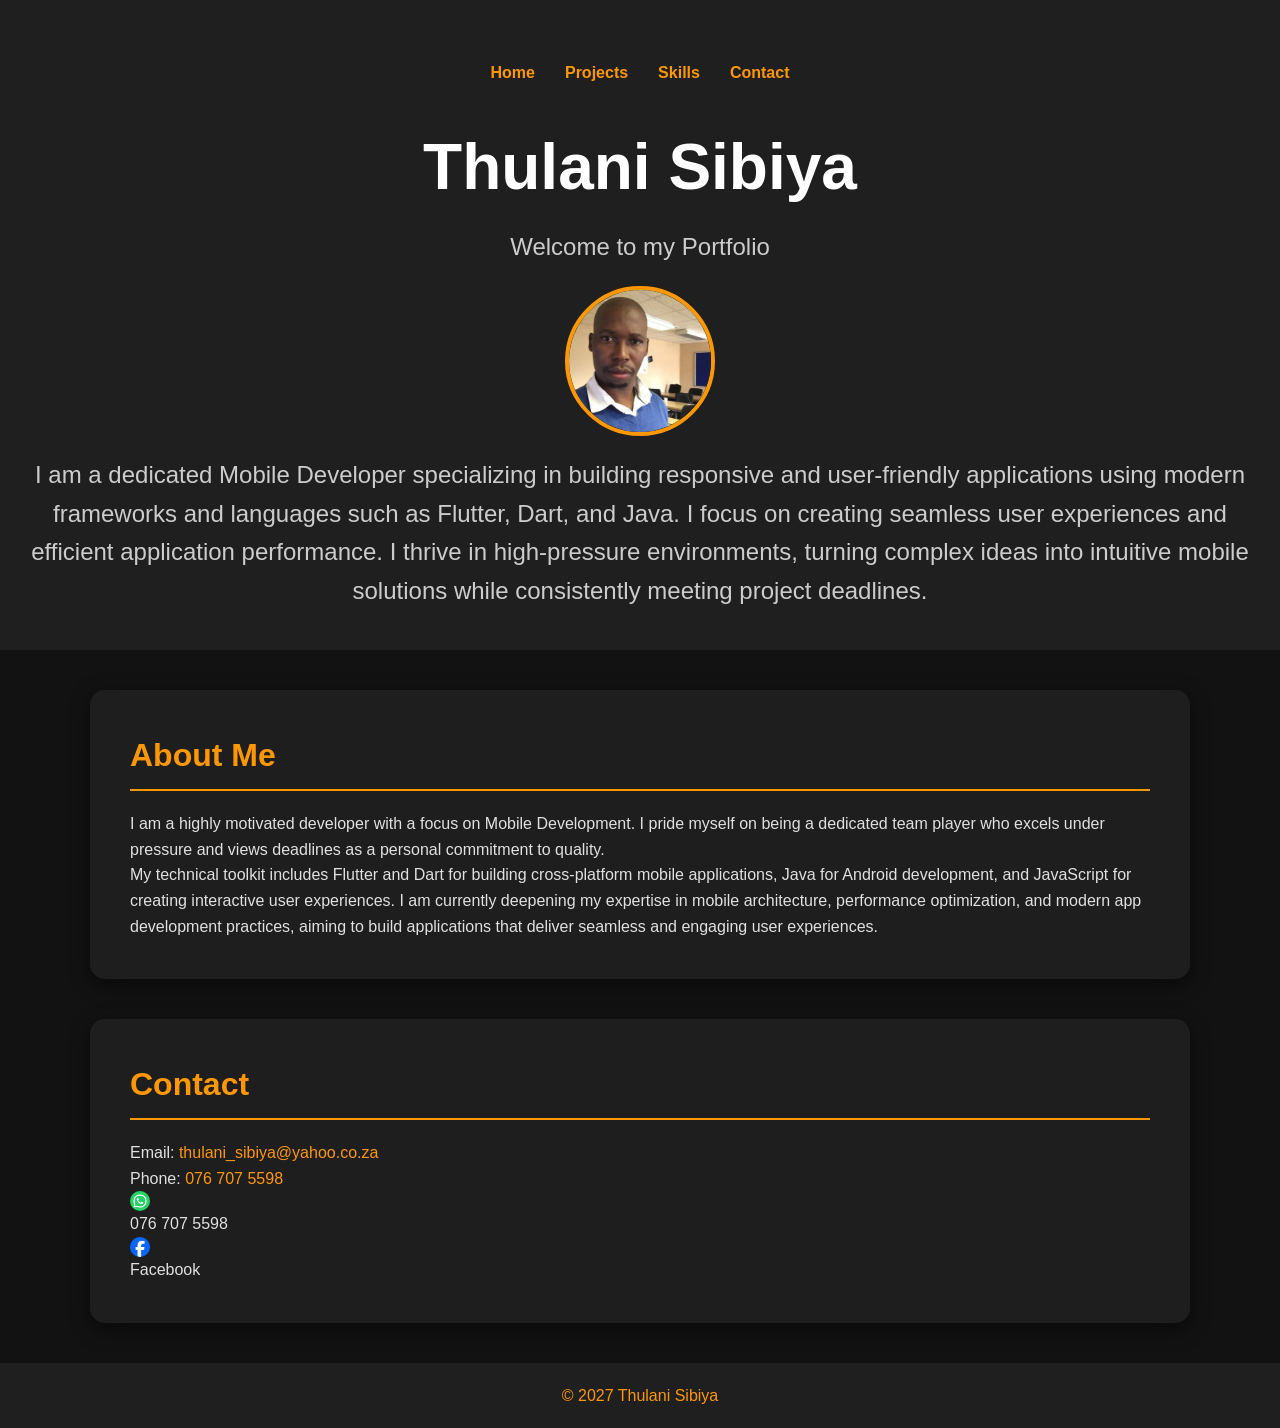
<file: index.html>
<!DOCTYPE html>
<html lang="en">
<head>
    <meta charset="UTF-8">
    <meta name="viewport" content="width=device-width, initial-scale=1.0">
    <title>Thulani Sibiya | Portfolio</title>

    <link rel="stylesheet" href="styles.css">
</head>

<body>

<header class="hero">
    <nav>
        <a href="index.html">Home</a>
        <a href="Projects.html">Projects</a>
        <a href="Skills.html">Skills</a>
        <a href="Contact.html">Contact</a>
    </nav>

    <h1>Thulani Sibiya</h1>
    <p>Welcome to my Portfolio</p>

    <img src="main/img/9326.jpg" class="profile-img" alt="Profile picture of Thulani">

    <p>
        I am a dedicated Mobile Developer specializing in building responsive and user-friendly applications using modern 
        frameworks and languages such as Flutter, Dart, and Java. I focus on creating seamless user experiences and efficient application performance. 
        I thrive in high-pressure environments, turning complex ideas into intuitive mobile solutions while consistently meeting project deadlines.
    </p>
</header>

<section class="container">
    <h2>About Me</h2>
    <p>
        I am a highly motivated developer with a focus on Mobile Development.
        I pride myself on being a dedicated team player who excels under pressure and views deadlines as a personal commitment to quality.
    </p>
    <p>
        My technical toolkit includes Flutter and Dart for building cross-platform mobile applications, Java for Android development, 
        and JavaScript for creating interactive user experiences. I am currently deepening my expertise in mobile architecture, 
        performance optimization, and modern app development practices, aiming to build applications that deliver seamless and engaging user experiences.
    </p>
</section>

<section class="container">
    <h2>Contact</h2>

    <p>Email: <a href="mailto:thulani_sibiya@yahoo.co.za">thulani_sibiya@yahoo.co.za</a></p>
    <p>Phone: <a href="tel:0767075598">076 707 5598</a></p>

    <p>
        <img src="main/img/images8.png" height="20" width="20" alt="Phone icon"/> 076 707 5598
    </p>
    <p>
        <img src="main/img/images9.png" height="20" width="20" alt="Facebook icon"/> Facebook
    </p>
</section>

<footer>
    <p>© 2027 Thulani Sibiya</p>
</footer>

</body>
</html>
</file>
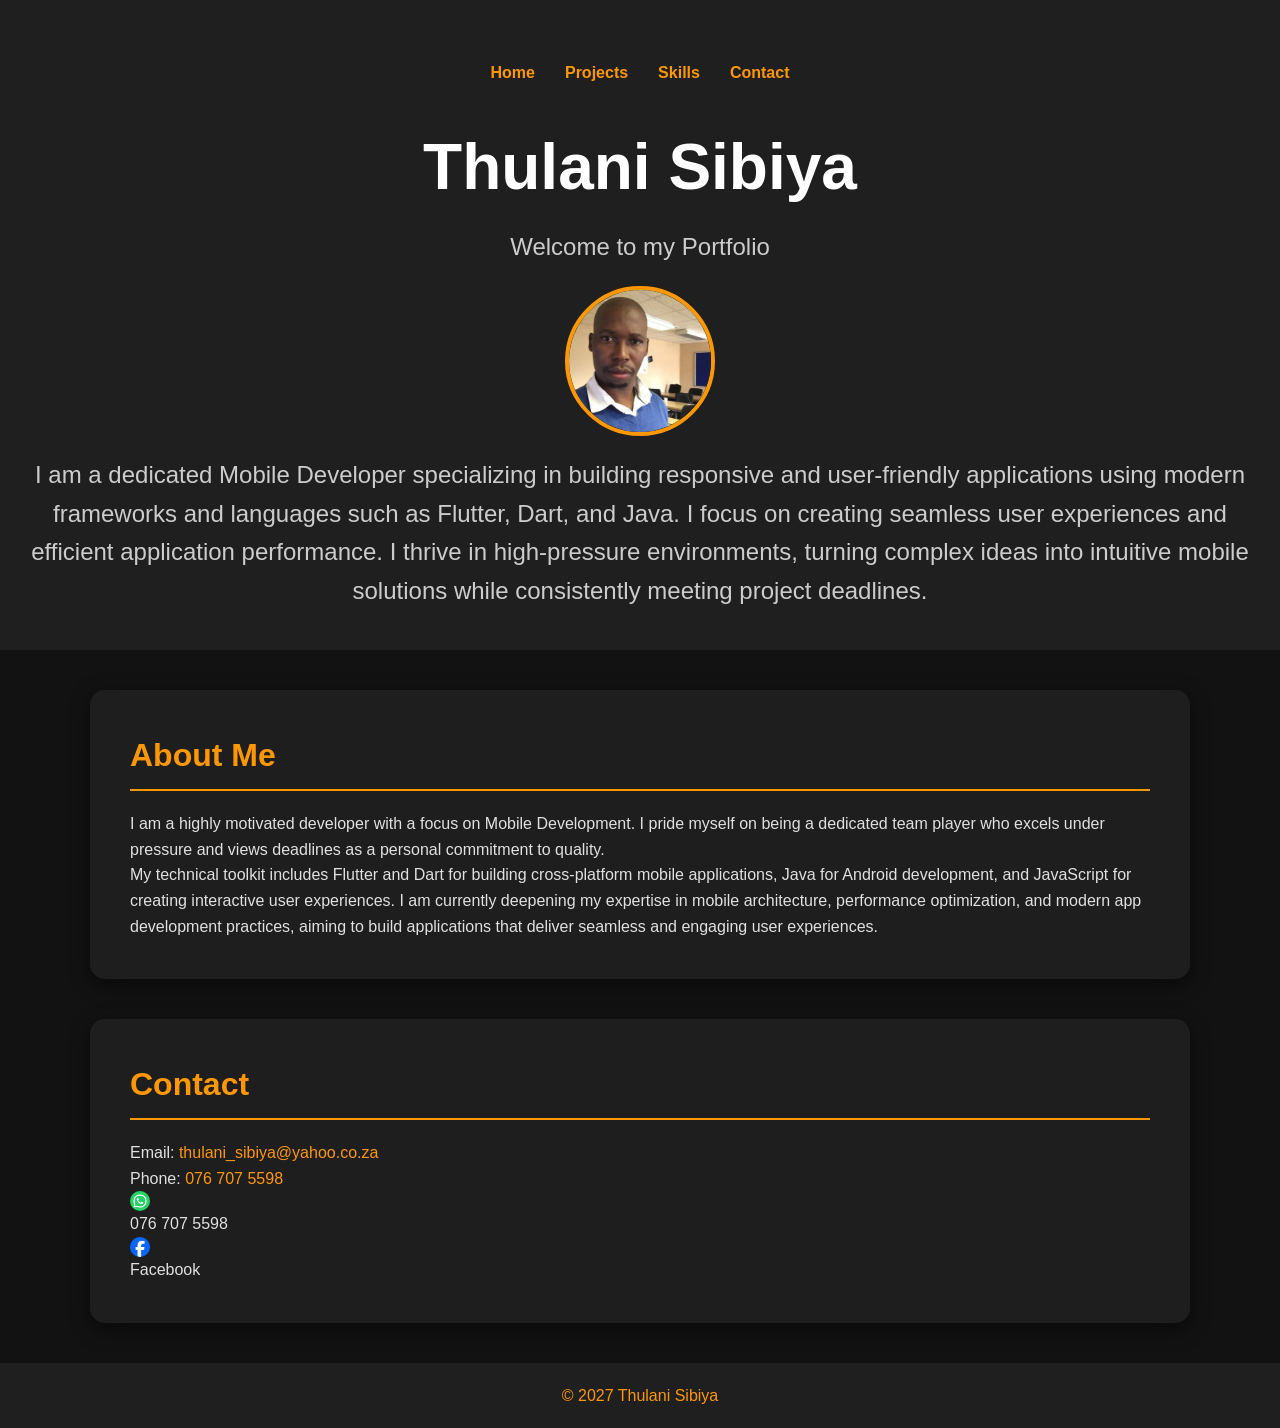
<file: main/index.html>
<!DOCTYPE html>
<html lang="en">
<head>
    <meta charset="UTF-8">
    <meta name="viewport" content="width=device-width, initial-scale=1.0">
    <title>Thulani Sibiya | Portfolio</title>

    <link rel="stylesheet" href="styles.css">
</head>

<body>

<header class="hero">
    <nav>
        <a href="index.html">Home</a>
        <a href="Projects.html">Projects</a>
        <a href="Skills.html">Skills</a>
        <a href="Contact.html">Contact</a>
    </nav>

    <h1>Thulani Sibiya</h1>
    <p>Welcome to my Portfolio</p>

    <img src="img/9326.jpg" class="profile-img" alt="Profile picture of Thulani">

    <p>
        I am a dedicated Mobile Developer specializing in building responsive and user-friendly applications using modern 
        frameworks and languages such as Flutter, Dart, and Java. I focus on creating seamless user experiences and efficient application performance. 
        I thrive in high-pressure environments, turning complex ideas into intuitive mobile solutions while consistently meeting project deadlines.
    </p>
</header>

<section class="container">
    <h2>About Me</h2>
    <p>
        I am a highly motivated developer with a focus on Mobile Development.
        I pride myself on being a dedicated team player who excels under pressure and views deadlines as a personal commitment to quality.
    </p>
    <p>
        My technical toolkit includes Flutter and Dart for building cross-platform mobile applications, Java for Android development, 
        and JavaScript for creating interactive user experiences. I am currently deepening my expertise in mobile architecture, 
        performance optimization, and modern app development practices, aiming to build applications that deliver seamless and engaging user experiences.
    </p>
</section>

<section class="container">
    <h2>Contact</h2>

    <p>Email: <a href="mailto:thulani_sibiya@yahoo.co.za">thulani_sibiya@yahoo.co.za</a></p>
    <p>Phone: <a href="tel:0767075598">076 707 5598</a></p>

    <p>
        <img src="./img/images8.png" height="20" width="20" alt="Phone icon"/> 076 707 5598
    </p>
    <p>
        <img src="./img/images9.png" height="20" width="20" alt="Facebook icon"/> Facebook
    </p>
</section>

<footer>
    <p>© 2027 Thulani Sibiya</p>
</footer>

</body>
</html>
</file>
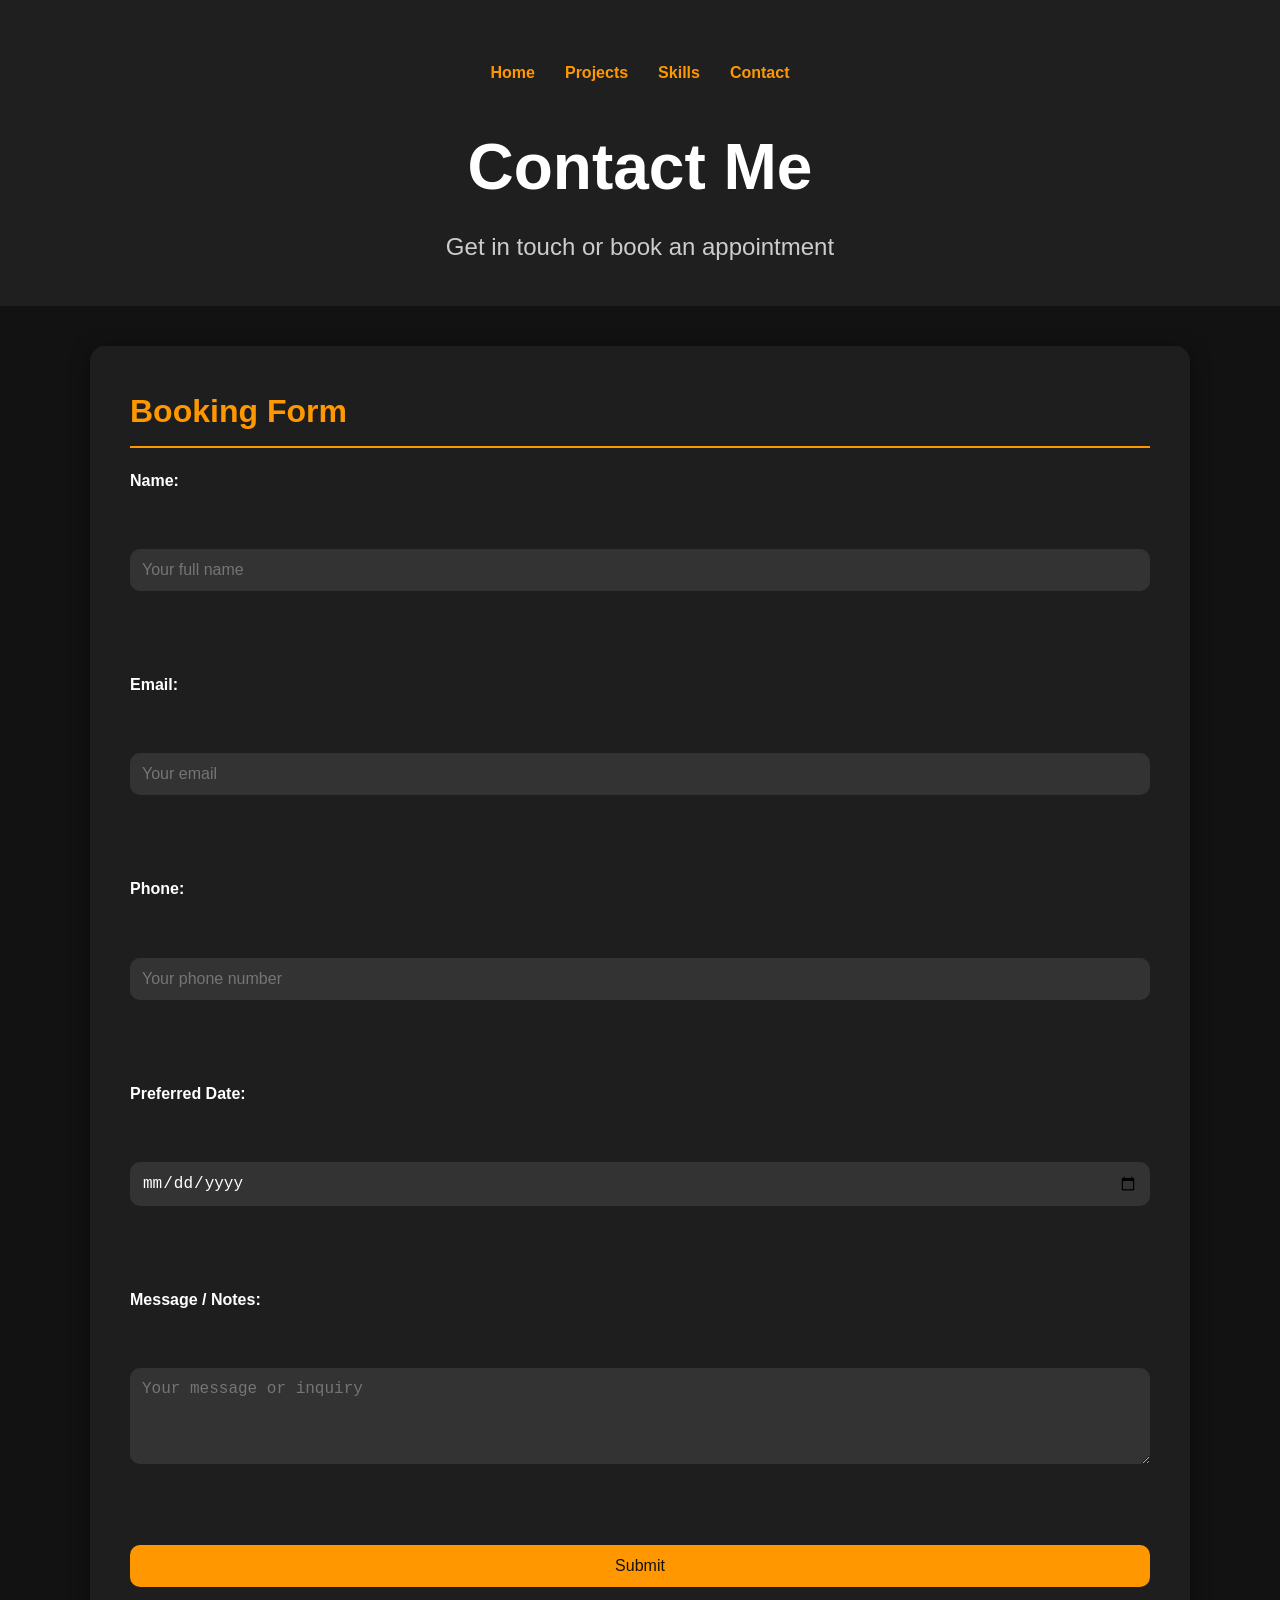
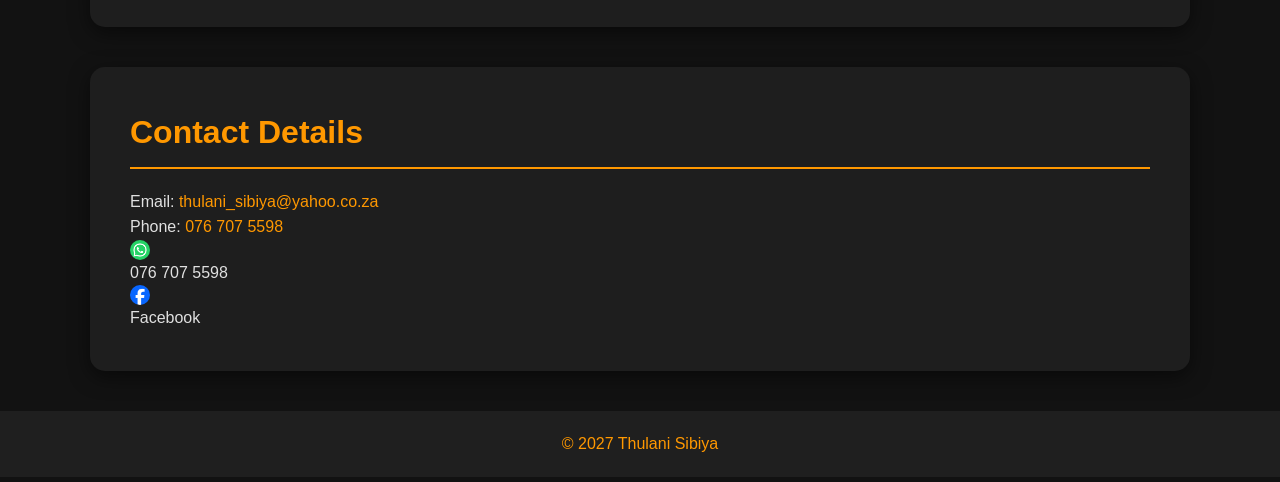
<file: Contact.html>
<!DOCTYPE html>
<html lang="en">
<head>
    <meta charset="UTF-8">
    <meta name="viewport" content="width=device-width, initial-scale=1.0">
    <title>Contact | Thulani Sibiya</title>

    <link rel="stylesheet" href="styles.css">
</head>
<body>

<header class="hero">
    <nav>
        <a href="index.html">Home</a>
        <a href="Projects.html">Projects</a>
        <a href="Skills.html">Skills</a>
        <a href="Contact.html">Contact</a>
    </nav>

    <h1>Contact Me</h1>
    <p>Get in touch or book an appointment</p>
</header>

<section class="container">
    <h2>Booking Form</h2>
    <form action="#" method="POST" class="contact-form">
        <label for="name">Name:</label><br>
        <input type="text" id="name" name="name" placeholder="Your full name" required><br><br>

        <label for="email">Email:</label><br>
        <input type="email" id="email" name="email" placeholder="Your email" required><br><br>

        <label for="phone">Phone:</label><br>
        <input type="tel" id="phone" name="phone" placeholder="Your phone number"><br><br>

        <label for="date">Preferred Date:</label><br>
        <input type="date" id="date" name="date" required><br><br>

        <label for="message">Message / Notes:</label><br>
        <textarea id="message" name="message" placeholder="Your message or inquiry" rows="4"></textarea><br><br>

        <button type="submit">Submit</button>
    </form>
</section>

<section class="container">
    <h2>Contact Details</h2>
    <p>Email: <a href="mailto:thulani_sibiya@yahoo.co.za">thulani_sibiya@yahoo.co.za</a></p>
    <p>Phone: <a href="tel:0767075598">076 707 5598</a></p>
    <p>
        <img src="main/img/images8.png" height="20" width="20" alt="Phone icon"/> 076 707 5598
    </p>
    <p>
        <img src="main/img/images9.png" height="20" width="20" alt="Facebook icon"/> Facebook
    </p>
</section>

<footer>
    <p>© 2027 Thulani Sibiya</p>
</footer>

</body>
</html>
</file>
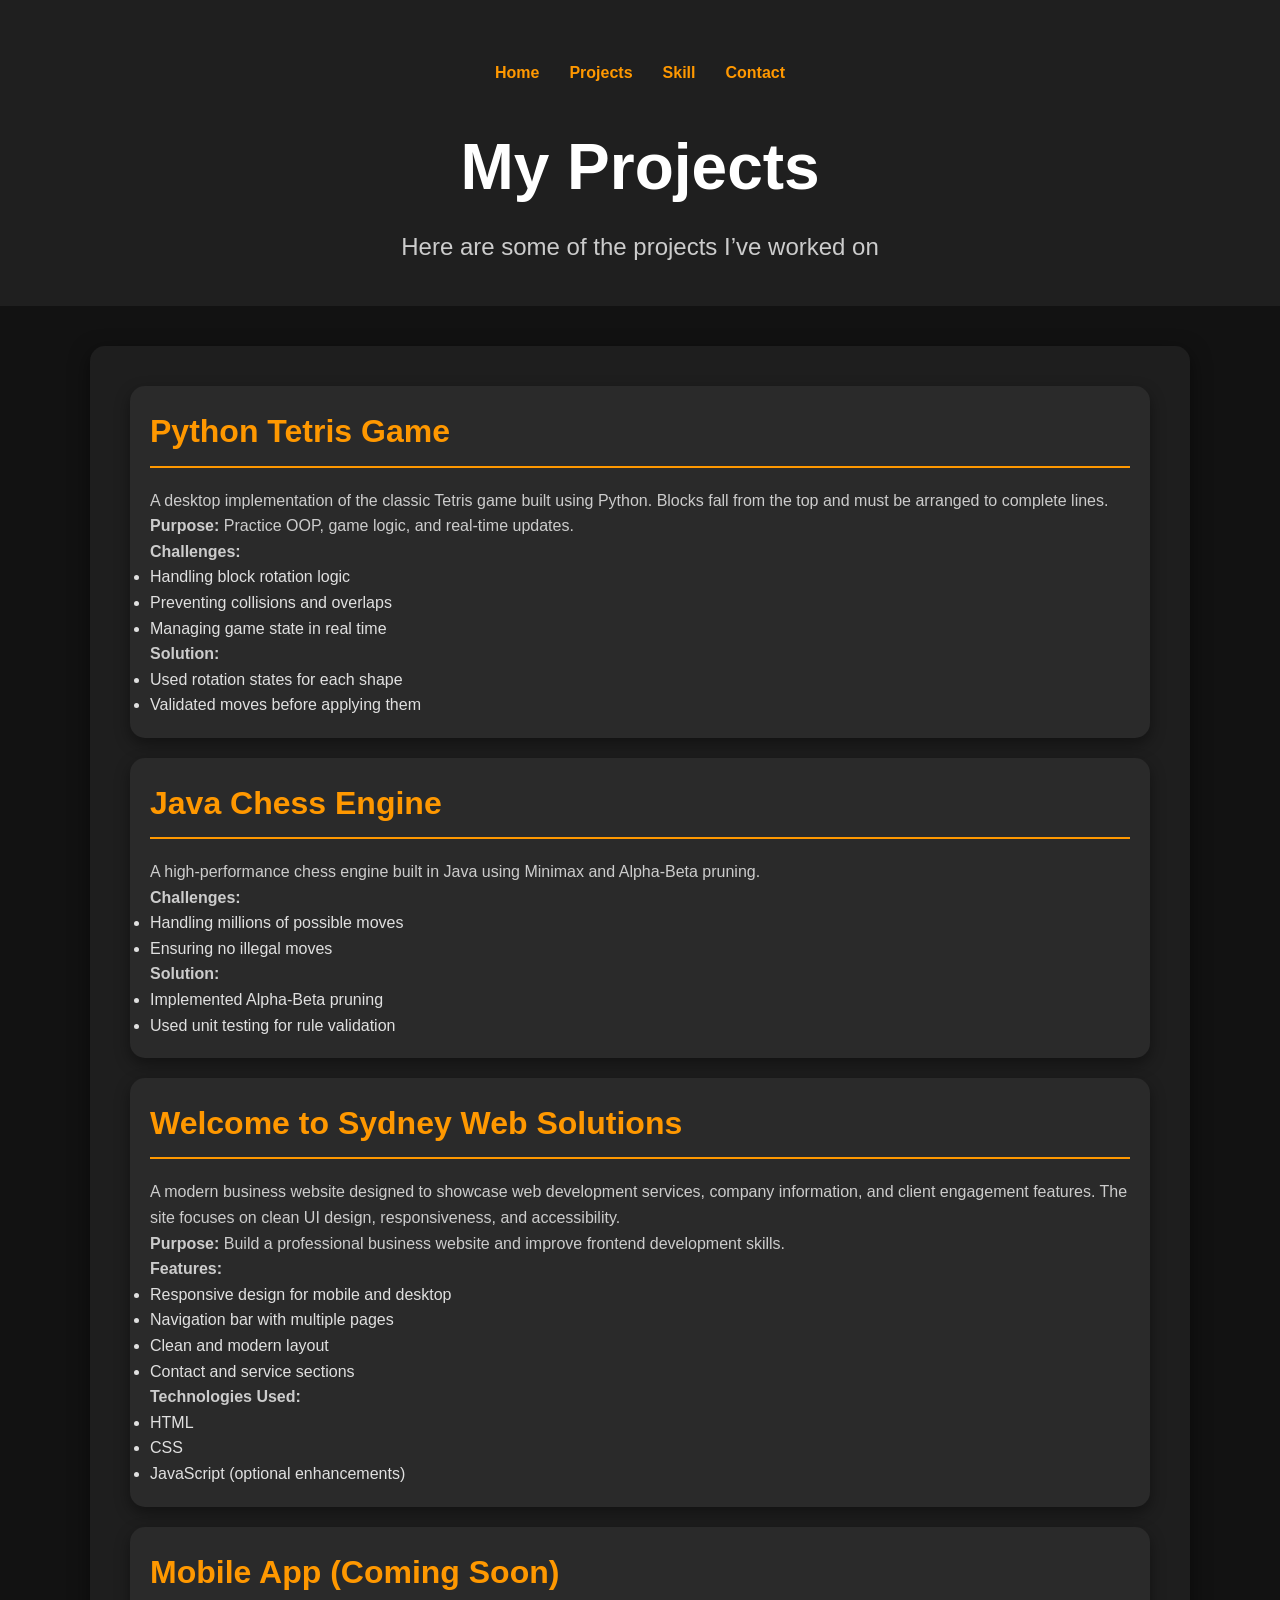
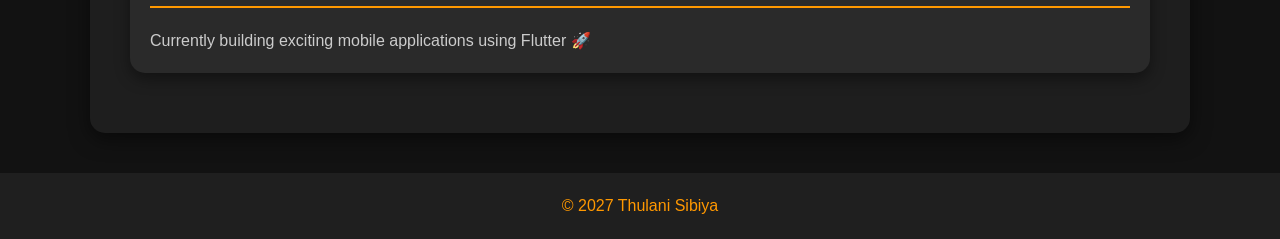
<file: Projects.html>
<!DOCTYPE html>
<html lang="en">
<head>
    <meta charset="UTF-8">
    <meta name="viewport" content="width=device-width, initial-scale=1.0">
    <title>Projects | Thulani Sibiya</title>

    <link rel="stylesheet" href="styles.css">
</head>

<body>

<header class="hero">
    <nav>
        <a href="index.html">Home</a>
        <a href="Projects.html">Projects</a>
        <a href="Skills.html">Skill</a>
        <a href="Contact.html">Contact</a>
    </nav>

    <h1>My Projects</h1>
    <p>Here are some of the projects I’ve worked on</p>
</header>

<section class="container">

    <!-- Project 1 -->
    <div class="project">
        <h2>Python Tetris Game</h2>

        <p>
            A desktop implementation of the classic Tetris game built using Python. 
            Blocks fall from the top and must be arranged to complete lines.
        </p>

        <p><strong>Purpose:</strong> Practice OOP, game logic, and real-time updates.</p>

        <p><strong>Challenges:</strong></p>
        <ul>
            <li>Handling block rotation logic</li>
            <li>Preventing collisions and overlaps</li>
            <li>Managing game state in real time</li>
        </ul>

        <p><strong>Solution:</strong></p>
        <ul>
            <li>Used rotation states for each shape</li>
            <li>Validated moves before applying them</li>
        </ul>
    </div>

    <!-- Project 2 -->
    <div class="project">
        <h2>Java Chess Engine</h2>

        <p>
            A high-performance chess engine built in Java using Minimax and Alpha-Beta pruning.
        </p>

        <p><strong>Challenges:</strong></p>
        <ul>
            <li>Handling millions of possible moves</li>
            <li>Ensuring no illegal moves</li>
        </ul>

        <p><strong>Solution:</strong></p>
        <ul>
            <li>Implemented Alpha-Beta pruning</li>
            <li>Used unit testing for rule validation</li>
        </ul>
    </div>

    <!-- Project 3 -->
    <div class="project">
        <h2>Welcome to Sydney Web Solutions</h2>

        <p>
            A modern business website designed to showcase web development services, company information, 
            and client engagement features. The site focuses on clean UI design, responsiveness, and accessibility.
        </p>

        <p><strong>Purpose:</strong> Build a professional business website and improve frontend development skills.</p>

        <p><strong>Features:</strong></p>
        <ul>
            <li>Responsive design for mobile and desktop</li>
            <li>Navigation bar with multiple pages</li>
            <li>Clean and modern layout</li>
            <li>Contact and service sections</li>
        </ul>

        <p><strong>Technologies Used:</strong></p>
        <ul>
            <li>HTML</li>
            <li>CSS</li>
            <li>JavaScript (optional enhancements)</li>
        </ul>
    </div>

    <!-- Project 4 -->
    <div class="project">
        <h2>Mobile App (Coming Soon)</h2>
        <p>Currently building exciting mobile applications using Flutter 🚀</p>
    </div>

</section>

<footer>
    <p>© 2027 Thulani Sibiya</p>
</footer>

</body>
</html>
</file>
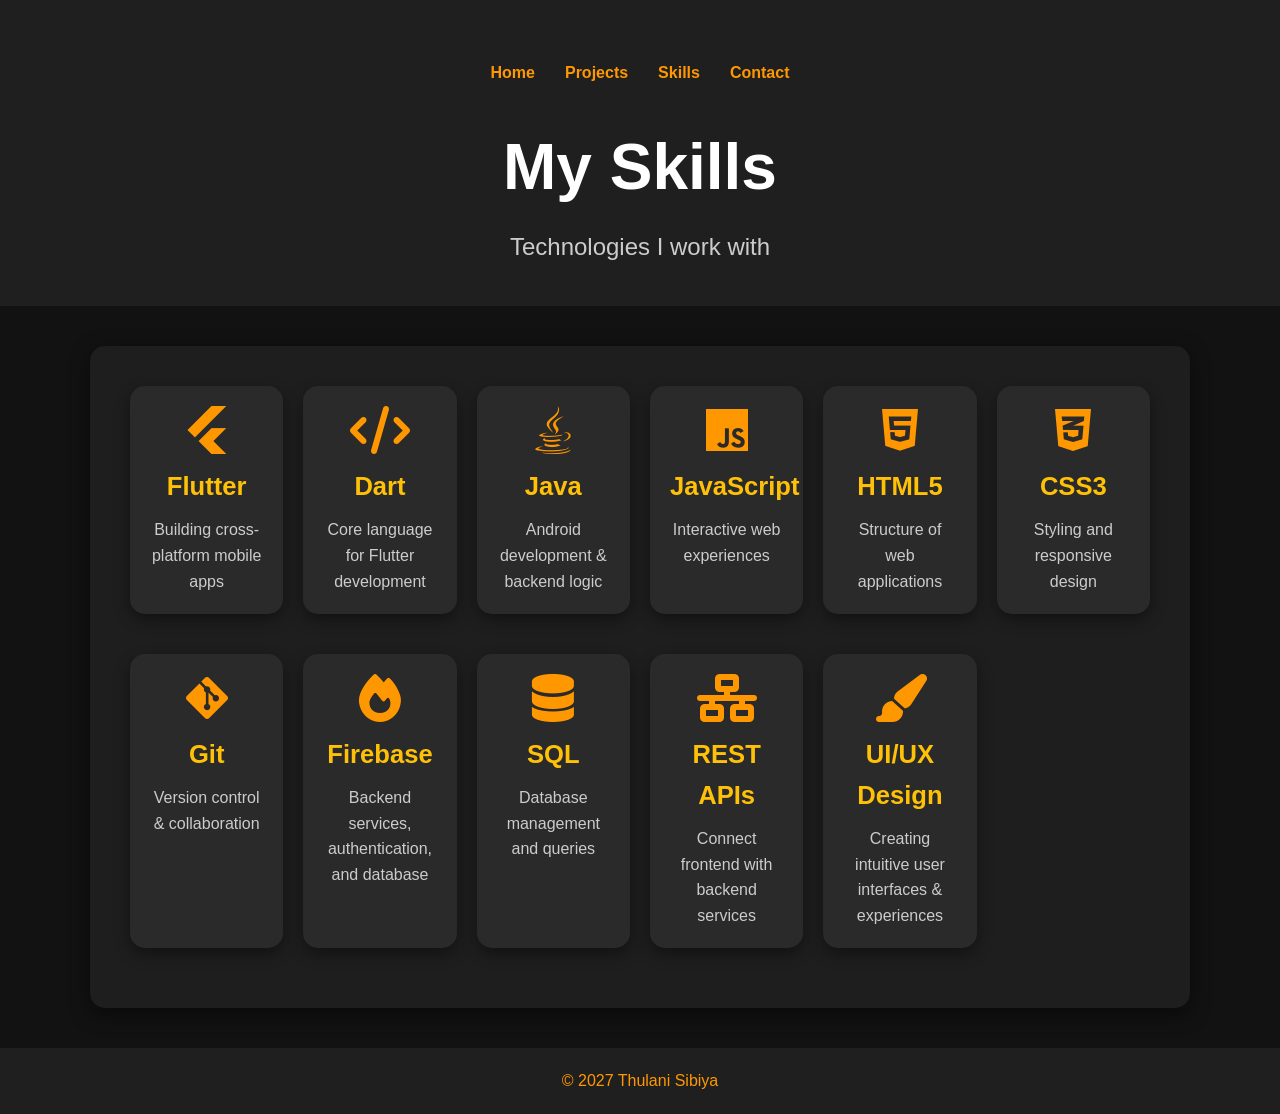
<file: Skills.html>
<!DOCTYPE html>
<html lang="en">
<head>
    <meta charset="UTF-8">
    <meta name="viewport" content="width=device-width, initial-scale=1.0">
    <title>Skills | Thulani Sibiya</title>

    <link rel="stylesheet" href="styles.css">

    <!-- Font Awesome Icons -->
    <link rel="stylesheet" href="https://cdnjs.cloudflare.com/ajax/libs/font-awesome/6.5.0/css/all.min.css">
</head>

<body>

<header class="hero">
    <nav>
        <a href="index.html">Home</a>
        <a href="Projects.html">Projects</a>
        <a href="Skills.html">Skills</a>
        <a href="Contact.html">Contact</a>
    </nav>

    <h1>My Skills</h1>
    <p>Technologies I work with</p>
</header>

<section class="container skills-container">

    <!-- Flutter -->
    <div class="skill-card">
        <i class="fa-brands fa-flutter"></i>
        <h3>Flutter</h3>
        <p>Building cross-platform mobile apps</p>
    </div>

    <!-- Dart -->
    <div class="skill-card">
        <i class="fa-solid fa-code"></i>
        <h3>Dart</h3>
        <p>Core language for Flutter development</p>
    </div>

    <!-- Java -->
    <div class="skill-card">
        <i class="fa-brands fa-java"></i>
        <h3>Java</h3>
        <p>Android development & backend logic</p>
    </div>

    <!-- JavaScript -->
    <div class="skill-card">
        <i class="fa-brands fa-js"></i>
        <h3>JavaScript</h3>
        <p>Interactive web experiences</p>
    </div>

    <!-- HTML -->
    <div class="skill-card">
        <i class="fa-brands fa-html5"></i>
        <h3>HTML5</h3>
        <p>Structure of web applications</p>
    </div>

    <!-- CSS -->
    <div class="skill-card">
        <i class="fa-brands fa-css3-alt"></i>
        <h3>CSS3</h3>
        <p>Styling and responsive design</p>
    </div>

    <!-- Git -->
    <div class="skill-card">
        <i class="fa-brands fa-git-alt"></i>
        <h3>Git</h3>
        <p>Version control & collaboration</p>
    </div>

    <!-- Firebase -->
    <div class="skill-card">
        <i class="fa-solid fa-fire"></i>
        <h3>Firebase</h3>
        <p>Backend services, authentication, and database</p>
    </div>

    <!-- SQL -->
    <div class="skill-card">
        <i class="fa-solid fa-database"></i>
        <h3>SQL</h3>
        <p>Database management and queries</p>
    </div>

    <!-- REST APIs -->
    <div class="skill-card">
        <i class="fa-solid fa-network-wired"></i>
        <h3>REST APIs</h3>
        <p>Connect frontend with backend services</p>
    </div>

    <!-- UI/UX Design -->
    <div class="skill-card">
        <i class="fa-solid fa-paintbrush"></i>
        <h3>UI/UX Design</h3>
        <p>Creating intuitive user interfaces & experiences</p>
    </div>

</section>

<footer>
    <p>© 2027 Thulani Sibiya</p>
</footer>

</body>
</html>
</file>
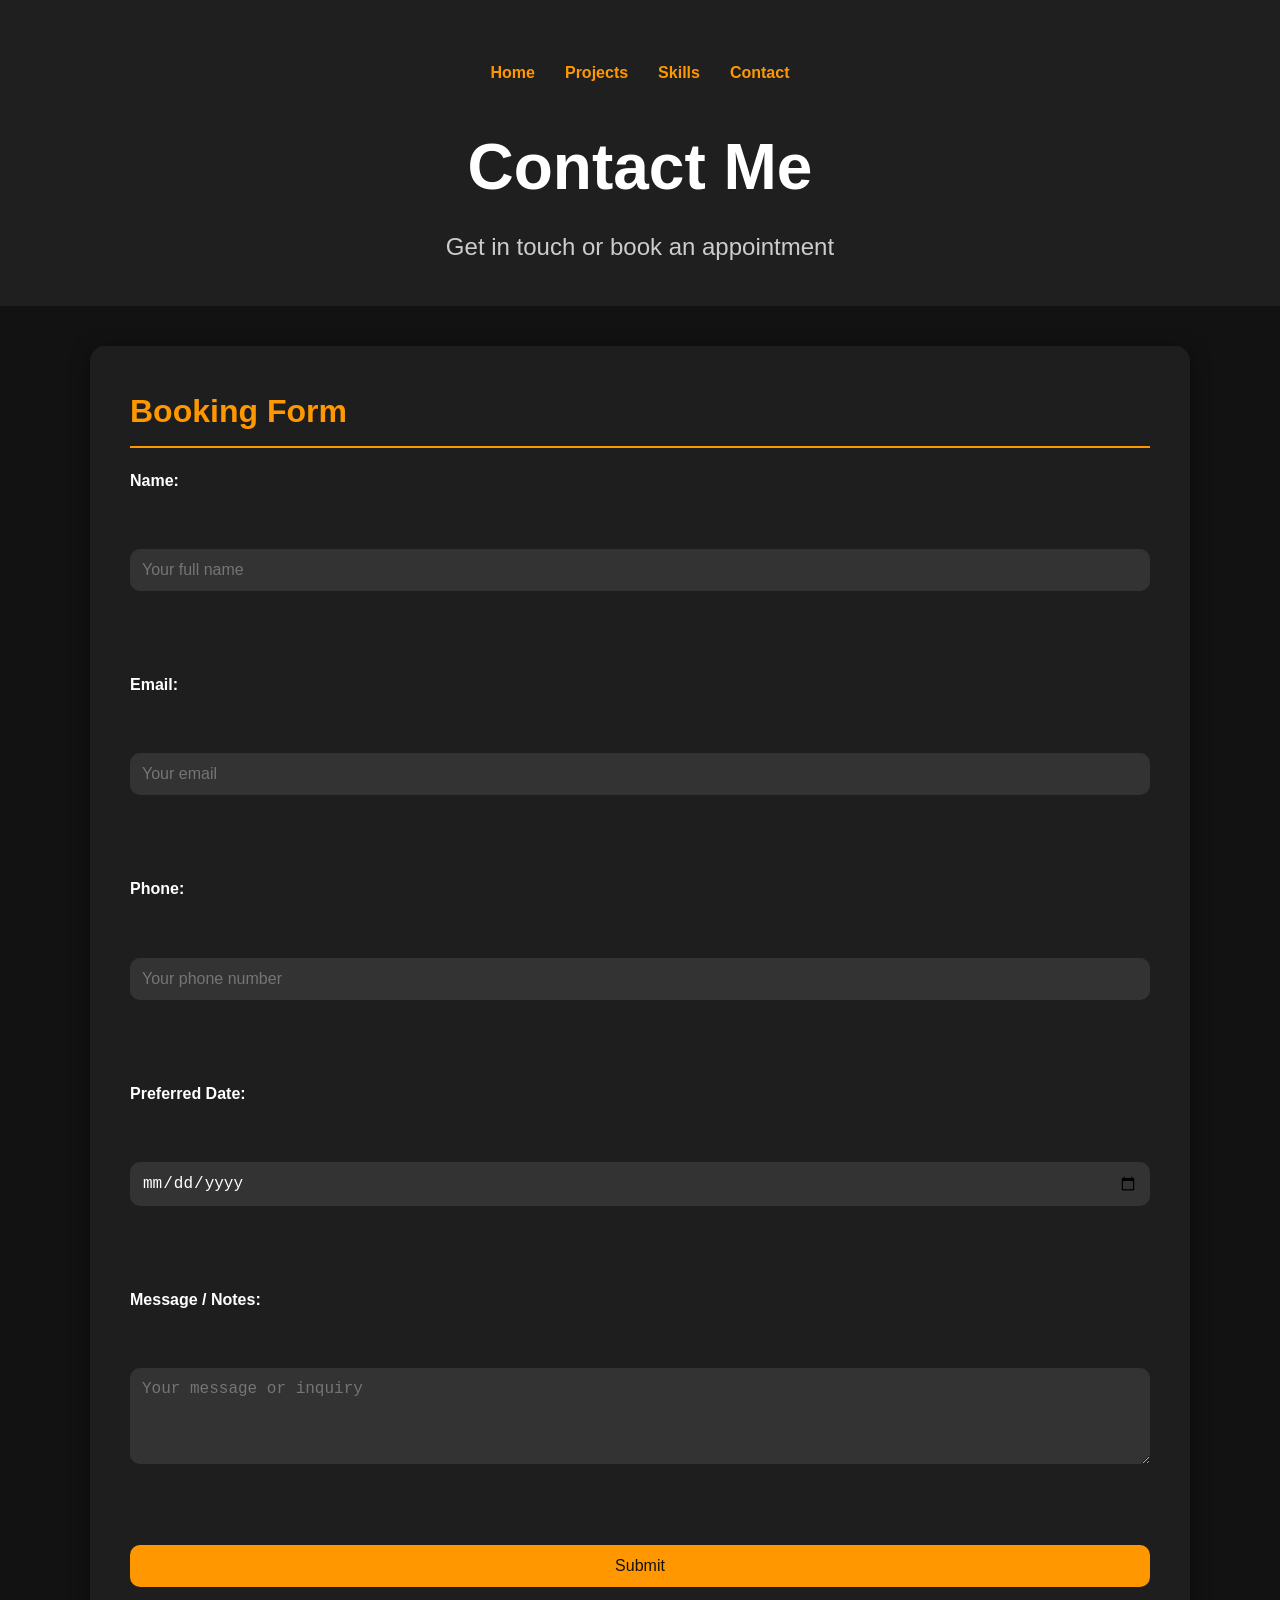
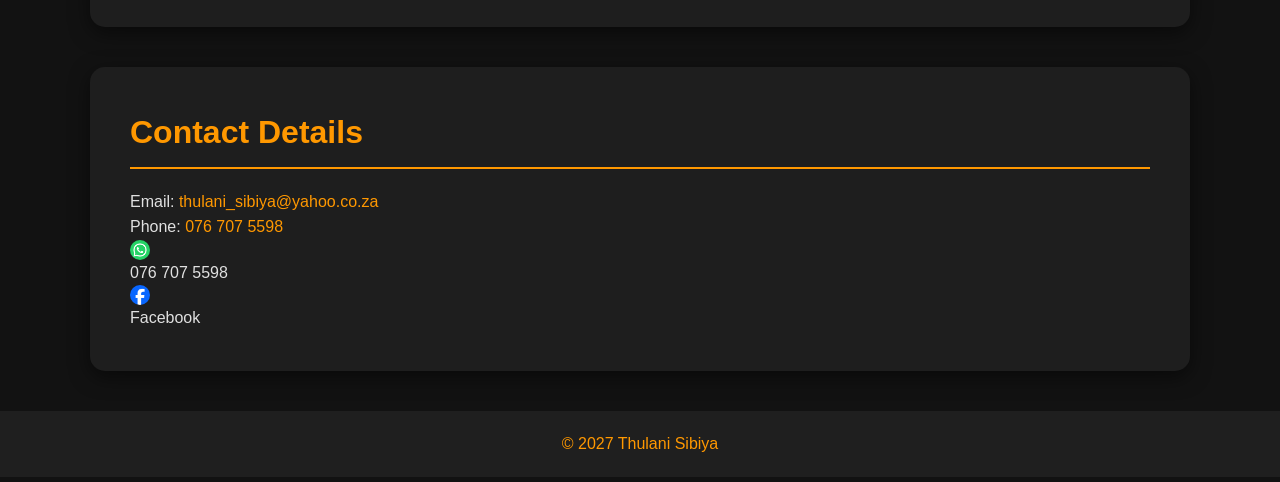
<file: main/Contact.html>
<!DOCTYPE html>
<html lang="en">
<head>
    <meta charset="UTF-8">
    <meta name="viewport" content="width=device-width, initial-scale=1.0">
    <title>Contact | Thulani Sibiya</title>

    <link rel="stylesheet" href="styles.css">
</head>
<body>

<header class="hero">
    <nav>
        <a href="index.html">Home</a>
        <a href="Projects.html">Projects</a>
        <a href="Skills.html">Skills</a>
        <a href="Contact.html">Contact</a>
    </nav>

    <h1>Contact Me</h1>
    <p>Get in touch or book an appointment</p>
</header>

<section class="container">
    <h2>Booking Form</h2>
    <form action="#" method="POST" class="contact-form">
        <label for="name">Name:</label><br>
        <input type="text" id="name" name="name" placeholder="Your full name" required><br><br>

        <label for="email">Email:</label><br>
        <input type="email" id="email" name="email" placeholder="Your email" required><br><br>

        <label for="phone">Phone:</label><br>
        <input type="tel" id="phone" name="phone" placeholder="Your phone number"><br><br>

        <label for="date">Preferred Date:</label><br>
        <input type="date" id="date" name="date" required><br><br>

        <label for="message">Message / Notes:</label><br>
        <textarea id="message" name="message" placeholder="Your message or inquiry" rows="4"></textarea><br><br>

        <button type="submit">Submit</button>
    </form>
</section>

<section class="container">
    <h2>Contact Details</h2>
    <p>Email: <a href="mailto:thulani_sibiya@yahoo.co.za">thulani_sibiya@yahoo.co.za</a></p>
    <p>Phone: <a href="tel:0767075598">076 707 5598</a></p>
    <p>
        <img src="./img/images8.png" height="20" width="20" alt="Phone icon"/> 076 707 5598
    </p>
    <p>
        <img src="./img/images9.png" height="20" width="20" alt="Facebook icon"/> Facebook
    </p>
</section>

<footer>
    <p>© 2027 Thulani Sibiya</p>
</footer>

</body>
</html>
</file>
<file: styles.css>
/* ============================
   General Reset & Base Styles
=============================== */
* {
    margin: 0;
    padding: 0;
    box-sizing: border-box;
}

body {
    font-family: 'Roboto', sans-serif;
    line-height: 1.6;
    color: #e0e0e0;
    background-color: #121212;
}

a {
    color: #ff9800;
    text-decoration: none;
}

a:hover {
    color: #ffc107;
}

img {
    max-width: 100%;
    display: block;
    border-radius: 10px;
}

/* ============================
   Header & Hero Section
=============================== */
header.hero {
    background: #1f1f1f;
    color: #ff9800;
    text-align: center;
    padding: 60px 20px 40px;
}

header.hero nav {
    display: flex;
    justify-content: center;
    gap: 30px;
    margin-bottom: 30px;
    flex-wrap: wrap;
}

header.hero nav a {
    font-weight: 600;
    color: #ff9800;
    transition: all 0.3s ease;
}

header.hero nav a:hover {
    color: #ffc107;
}

header.hero h1 {
    font-size: 3rem;
    margin-bottom: 10px;
    color: #fff;
}

header.hero p {
    font-size: 1.2rem;
    color: #ccc;
}

header.hero .profile-img {
    width: 150px;
    height: 150px;
    border-radius: 50%;
    margin: 20px auto;
    border: 4px solid #ff9800;
    object-fit: cover;
}

/* ============================
   Container Sections
=============================== */
.container {
    width: 90%;
    max-width: 1100px;
    margin: 40px auto;
    padding: 20px;
    background-color: #1e1e1e;
    border-radius: 15px;
    box-shadow: 0 6px 20px rgba(0, 0, 0, 0.5);
}

.container h2 {
    font-size: 2rem;
    margin-bottom: 20px;
    color: #ff9800;
    border-bottom: 2px solid #ff9800;
    padding-bottom: 8px;
}

/* ============================
   Projects & Skills Cards
=============================== */
.project, .skill-card {
    background-color: #2a2a2a;
    padding: 20px;
    border-radius: 15px;
    margin-bottom: 20px;
    box-shadow: 0 6px 15px rgba(0, 0, 0, 0.4);
    transition: transform 0.3s ease, box-shadow 0.3s ease;
}

.project:hover, .skill-card:hover {
    transform: translateY(-5px);
    box-shadow: 0 10px 25px rgba(0, 0, 0, 0.6);
}

.project h3, .skill-card h3 {
    font-size: 1.6rem;
    margin-bottom: 10px;
    color: #ffc107;
}

.project p, .skill-card p {
    color: #ccc;
}

/* Skills Icon */
.skill-card {
    text-align: center;
}

.skill-card i {
    font-size: 3rem;
    margin-bottom: 12px;
    color: #ff9800;
}

/* ============================
   Forms
=============================== */
.contact-form {
    display: flex;
    flex-direction: column;
    gap: 15px;
}

.contact-form label {
    font-weight: bold;
    color: #fff;
}

.contact-form input,
.contact-form textarea,
.contact-form select {
    padding: 12px;
    border-radius: 10px;
    border: none;
    background-color: #333;
    color: #fff;
    font-size: 1rem;
}

.contact-form input:focus,
.contact-form textarea:focus {
    outline: 2px solid #ff9800;
}

.contact-form button {
    background-color: #ff9800;
    color: #121212;
    border: none;
    padding: 12px;
    font-size: 1rem;
    border-radius: 10px;
    cursor: pointer;
    transition: all 0.3s ease;
}

.contact-form button:hover {
    background-color: #ffc107;
}

/* ============================
   Contact Details
=============================== */
.contact-details p {
    margin-bottom: 10px;
    color: #ccc;
}

.contact-details img {
    vertical-align: middle;
    margin-right: 10px;
}

/* ============================
   Footer
=============================== */
footer {
    background-color: #1f1f1f;
    color: #ff9800;
    text-align: center;
    padding: 20px;
    margin-top: 40px;
}

/* ============================
   Responsive
=============================== */
@media (min-width: 768px) {
    .skills-container {
        display: grid;
        grid-template-columns: repeat(auto-fill, minmax(150px, 1fr));
        gap: 20px;
    }
}

@media (min-width: 992px) {
    header.hero h1 {
        font-size: 4rem;
    }

    header.hero p {
        font-size: 1.5rem;
    }

    .container {
        padding: 40px;
    }
}
</file>
<file: main/styles.css>
/* ============================
   General Reset & Base Styles
=============================== */
* {
    margin: 0;
    padding: 0;
    box-sizing: border-box;
}

body {
    font-family: 'Roboto', sans-serif;
    line-height: 1.6;
    color: #e0e0e0;
    background-color: #121212;
}

a {
    color: #ff9800;
    text-decoration: none;
}

a:hover {
    color: #ffc107;
}

img {
    max-width: 100%;
    display: block;
    border-radius: 10px;
}

/* ============================
   Header & Hero Section
=============================== */
header.hero {
    background: #1f1f1f;
    color: #ff9800;
    text-align: center;
    padding: 60px 20px 40px;
}

header.hero nav {
    display: flex;
    justify-content: center;
    gap: 30px;
    margin-bottom: 30px;
    flex-wrap: wrap;
}

header.hero nav a {
    font-weight: 600;
    color: #ff9800;
    transition: all 0.3s ease;
}

header.hero nav a:hover {
    color: #ffc107;
}

header.hero h1 {
    font-size: 3rem;
    margin-bottom: 10px;
    color: #fff;
}

header.hero p {
    font-size: 1.2rem;
    color: #ccc;
}

header.hero .profile-img {
    width: 150px;
    height: 150px;
    border-radius: 50%;
    margin: 20px auto;
    border: 4px solid #ff9800;
    object-fit: cover;
}

/* ============================
   Container Sections
=============================== */
.container {
    width: 90%;
    max-width: 1100px;
    margin: 40px auto;
    padding: 20px;
    background-color: #1e1e1e;
    border-radius: 15px;
    box-shadow: 0 6px 20px rgba(0, 0, 0, 0.5);
}

.container h2 {
    font-size: 2rem;
    margin-bottom: 20px;
    color: #ff9800;
    border-bottom: 2px solid #ff9800;
    padding-bottom: 8px;
}

/* ============================
   Projects & Skills Cards
=============================== */
.project, .skill-card {
    background-color: #2a2a2a;
    padding: 20px;
    border-radius: 15px;
    margin-bottom: 20px;
    box-shadow: 0 6px 15px rgba(0, 0, 0, 0.4);
    transition: transform 0.3s ease, box-shadow 0.3s ease;
}

.project:hover, .skill-card:hover {
    transform: translateY(-5px);
    box-shadow: 0 10px 25px rgba(0, 0, 0, 0.6);
}

.project h3, .skill-card h3 {
    font-size: 1.6rem;
    margin-bottom: 10px;
    color: #ffc107;
}

.project p, .skill-card p {
    color: #ccc;
}

/* Skills Icon */
.skill-card {
    text-align: center;
}

.skill-card i {
    font-size: 3rem;
    margin-bottom: 12px;
    color: #ff9800;
}

/* ============================
   Forms
=============================== */
.contact-form {
    display: flex;
    flex-direction: column;
    gap: 15px;
}

.contact-form label {
    font-weight: bold;
    color: #fff;
}

.contact-form input,
.contact-form textarea,
.contact-form select {
    padding: 12px;
    border-radius: 10px;
    border: none;
    background-color: #333;
    color: #fff;
    font-size: 1rem;
}

.contact-form input:focus,
.contact-form textarea:focus {
    outline: 2px solid #ff9800;
}

.contact-form button {
    background-color: #ff9800;
    color: #121212;
    border: none;
    padding: 12px;
    font-size: 1rem;
    border-radius: 10px;
    cursor: pointer;
    transition: all 0.3s ease;
}

.contact-form button:hover {
    background-color: #ffc107;
}

/* ============================
   Contact Details
=============================== */
.contact-details p {
    margin-bottom: 10px;
    color: #ccc;
}

.contact-details img {
    vertical-align: middle;
    margin-right: 10px;
}

/* ============================
   Footer
=============================== */
footer {
    background-color: #1f1f1f;
    color: #ff9800;
    text-align: center;
    padding: 20px;
    margin-top: 40px;
}

/* ============================
   Responsive
=============================== */
@media (min-width: 768px) {
    .skills-container {
        display: grid;
        grid-template-columns: repeat(auto-fill, minmax(150px, 1fr));
        gap: 20px;
    }
}

@media (min-width: 992px) {
    header.hero h1 {
        font-size: 4rem;
    }

    header.hero p {
        font-size: 1.5rem;
    }

    .container {
        padding: 40px;
    }
}
</file>
